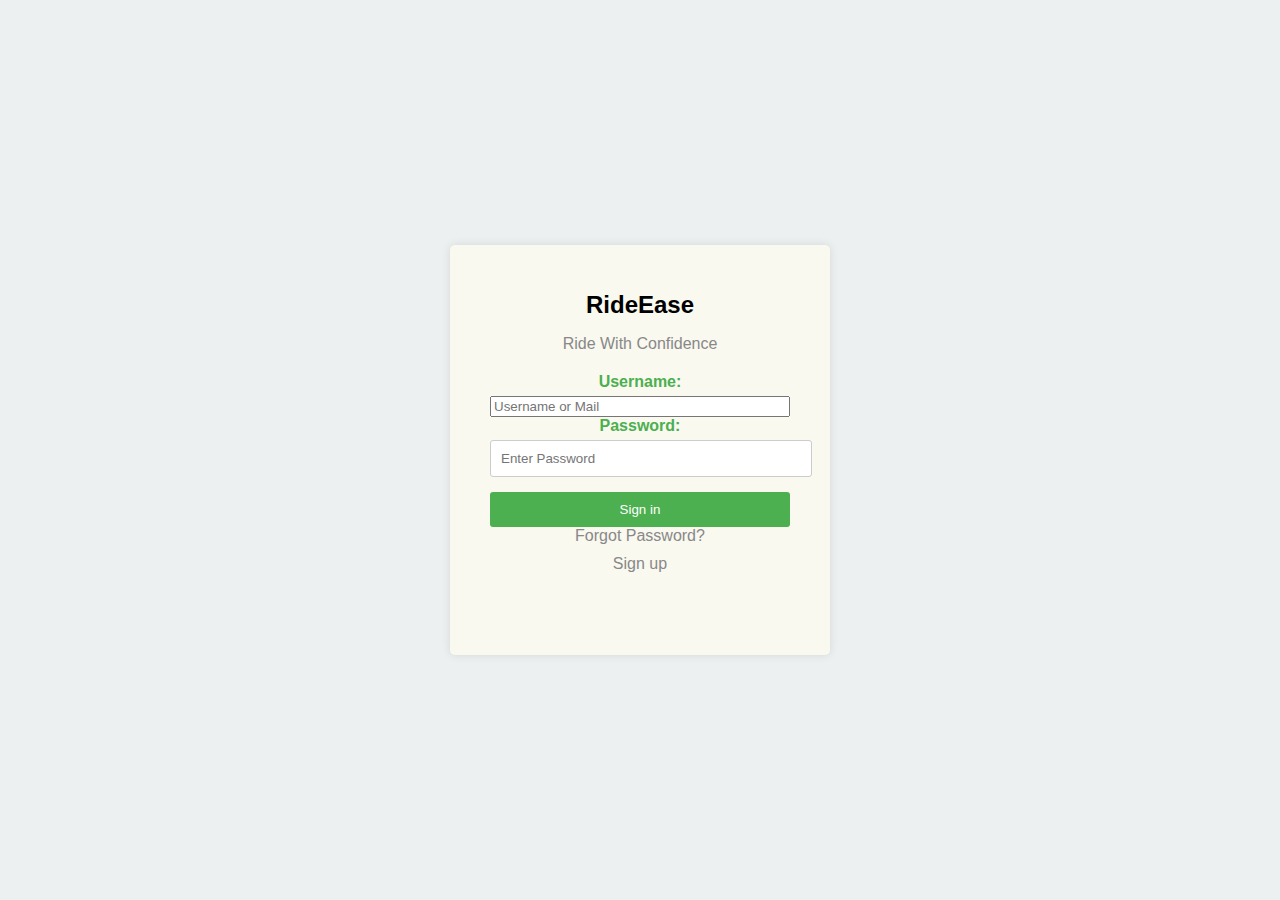
<file: login.html>
<!DOCTYPE html>
<html lang="en">
<head>
    <meta charset="UTF-8">
    <meta name="viewport" content="width=device-width, initial-scale=1.0">
    <title>RideEase/login</title>
    <link rel="stylesheet" href="login.css">
</head>
<body>
    <div class="container">
        <h1>RideEase</h1>
        <p>Ride With Confidence</p>
        <form id="login-form" action="home.html" method="GET">
            <label for="username">Username:</label>
            <input type="email" id="username" name="username" placeholder="Username or Mail" required>
            <label for="password">Password:</label>
            <input type="password" id="password" name="password" placeholder="Enter Password" required>
            <button type="submit">Sign in</button>
            <a href="forgot-password.html">Forgot Password?</a>
            <a href="signup.html">Sign up</a>
        </form>
    </div>
</body>
</html>
</file>
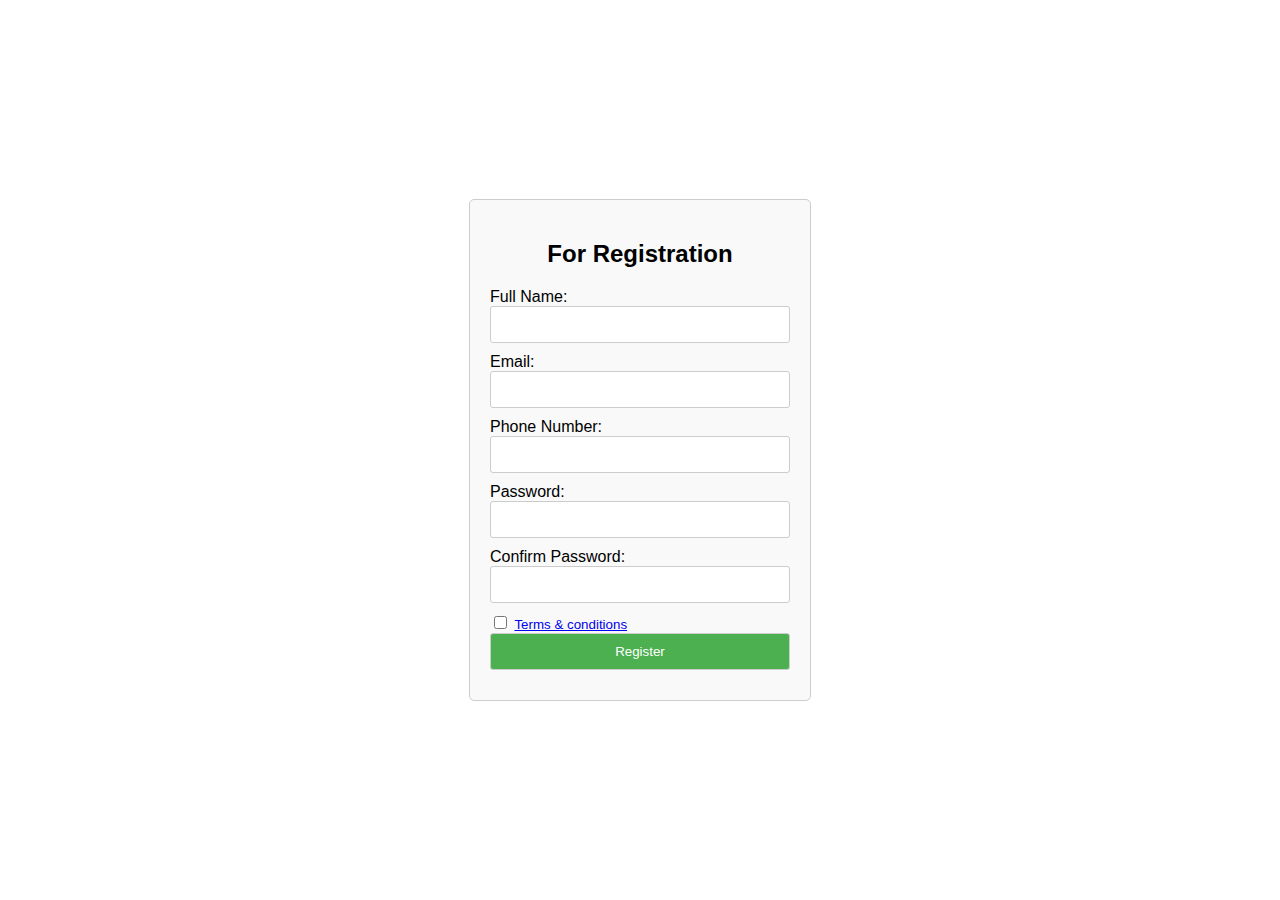
<file: signup.html>
<!DOCTYPE html>
<html lang="en">
<head>
<meta charset="UTF-8">
<meta name="viewport" content="width=device-width, initial-scale=1.0">
<title>RideEase/Registration</title>
<style>
    body {
        font-family: Arial, sans-serif;
        margin: 0;
        padding: 0;
        display: flex;
        justify-content: center;
        align-items: center;
        height: 100vh;
    }
    
    form {
        width: 300px;
        padding: 20px;
        border: 1px solid #ccc;
        border-radius: 5px;
        background-color: #f9f9f9;
    }

    form h2 {
        text-align: center; /* Align the heading to the center */
    }
    
    input[type="text"],
    input[type="email"],
    input[type="password"],
    input[type="submit"] {
        width: 100%;
        margin-bottom: 10px;
        padding: 10px;
        border: 1px solid #ccc;
        border-radius: 3px;
        box-sizing: border-box;
    }
    input[type="submit"] {
        background-color: #4caf50;
        color: white;
        cursor: pointer;
    }
    input[type="submit"]:hover {
        background-color: #45a049;
    }
</style>
</head>
<body>

<form id="registrationForm" action="home.html" method="GET">
    <h2>For Registration</h2>
    <label for="fullname">Full Name:</label>
    <input type="text" id="fullname" name="fullname" required>
    <label for="email">Email:</label>
    <input type="email" id="email" name="email" required>
    <label for="phone">Phone Number:</label>
    <input type="text" id="phone" name="phone" required>
    <label for="password">Password:</label>
    <input type="password" id="password" name="password" required>
    <label for="confirm_password">Confirm Password:</label>
    <input type="password" id="confirm_password" name="confirm_password" required>
    <input type="checkbox" required>
    <small><a href="terms.html">Terms & conditions</a></small>
    <input type="submit" value="Register">
</form>

<script>
document.getElementById("registrationForm").addEventListener("submit", function(event) {
    // Form submission will redirect to home.html after successful validation
});
</script>

</body>
</html>
</file>
<file: login.css>
body {
    background-image: url(https://assets.cntraveller.in/photos/60ba122d2f255d2ff212b23e/16:9/w_1280,c_limit/GoaMiles1.jpg);
    font-family: sans-serif;
    background-repeat: no-repeat;
    background-size: cover;
    margin: 0;
    padding: 0;
    display: flex;
    justify-content: center;
    align-items: center;
    min-height: 100vh;
    background-color: #ecf0f1;
}

.container {
    background-color: #f9f9ef;
    padding: 30px;
    border-radius: 5px;
    height: 350px;
    width: 300px;
    padding-right: 40px;
    padding-left: 40px;
    box-shadow: 0 0 10px rgba(0, 0, 0, 0.1);
    text-align: center;
    transition: background-color 0.3s; /* Add transition for smoother effect */
}

h1 {
    font-size: 24px;
    margin-bottom: 10px;
}

p {
    color: #888;
    margin-bottom: 20px;
}

#login-form {
    display: flex;
    flex-direction: column;
    width: 100%;
}

label {
    margin-bottom: 5px;
    font-weight: bold;
    color: #4CAF50; /* Initial label color */
}

input[type="text"],
input[type="password"] {
    width: 100%;
    padding: 10px;
    border: 1px solid #ccc;
    border-radius: 3px;
    margin-bottom: 15px;
}

button[type="submit"] {
    background-color: #4CAF50;
    color: white;
    padding: 10px 15px;
    border: none;
    border-radius: 3px;
    cursor: pointer;
}

a {
    color: #888;
    text-decoration: none;
    margin-bottom: 10px;
    display: block;
}

a:hover {
    color: #4CAF50;
}

#login-form:hover {
    background-color: #f9f9f9; /* Change background color on hover */
}
/* 
#login-form:hover label {
    color: #45a049; /* Change label color on hover */
 */

#login-form:hover input[type="text"],
#login-form:hover input[type="password"] {
    border-color: #45a049; /* Change input border color on hover */
}

#login-form:hover button[type="submit"] {
    background-color: #45a049; /* Change button background color on hover */
}
</file>
